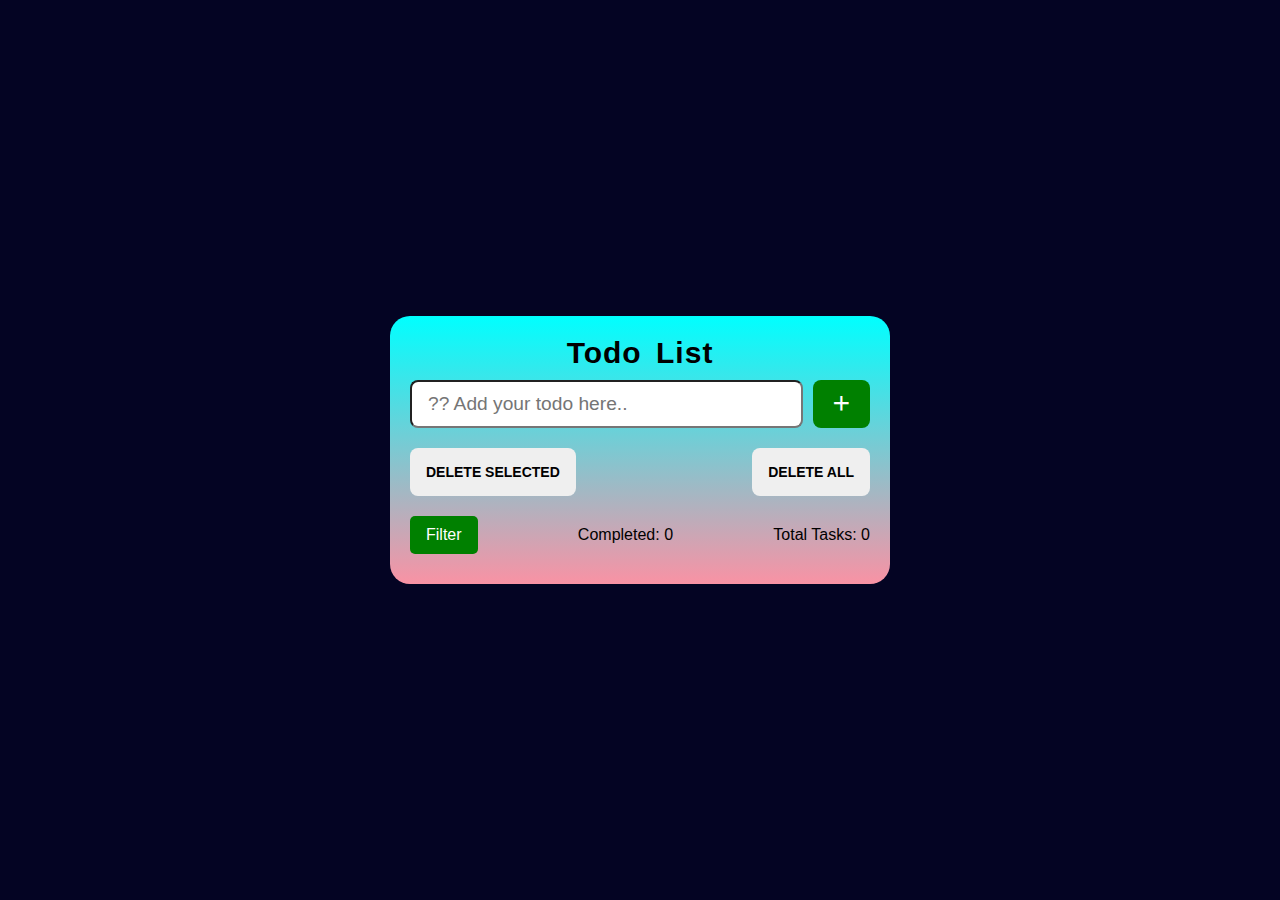
<file: index.html>
<!DOCTYPE html>
<html lang="en" data-theme="bumblebee">

<head>
    <meta charset="UTF-8">
    <meta http-equiv="X-UA-Compatible" content="IE=edge">
    <meta name="viewport" content="width=device-width, initial-scale=1.0">
    <link rel="stylesheet" href="todo.css">
    <link href='https://unpkg.com/boxicons@2.1.2/css/boxicons.min.css' rel='stylesheet'>
    <link rel="icon" type="image/x-icon" href="td.png">

    <title>Todolist</title>
</head>

<body>

    <div class="container">
        <header>
            <h1>Todo List</h1>

            <div class="input-section">
                <input id="todo-input" type="text" placeholder="?? Add your todo here.."
                    class="input w-full max-w-xs" />
                <button id="add-button" class="btn btn-add ">
                    <i class="bx bx-plus bx-sm"></i>
                </button>
            </div>
        </header>

        <div class="todos-filter">

            <button id="delete-selected" class="btn btn-ghost delete-selected-btn">
                Delete Selected
            </button>
            <button id="delete-all" class="btn btn-ghost delete-all-btn">
                Delete All
            </button>
        </div>
        <ul id="all-todos" class="todos-list">
        </ul>

        <div class="filters">
            <div class="dropdown">
                <button class="dropbtn">Filter</button>
                <div class="dropdown-content">
                    <a href="#" id="all">All</a>
                    <a href="#" id="rem">Pending</a>
                    <a href="#" id="com">Completed</a>
                </div>
            </div>

            <div class="completed-task">
                <p>Completed: <span id="c-count">0</span></p>
            </div>
            <div class="remaining-task">
                <p>Total Tasks: <span id="r-count">0</span></p>
            </div>
        </div>
    </div>

    <script src="todo.js"></script>

</body>

</html>
</file>
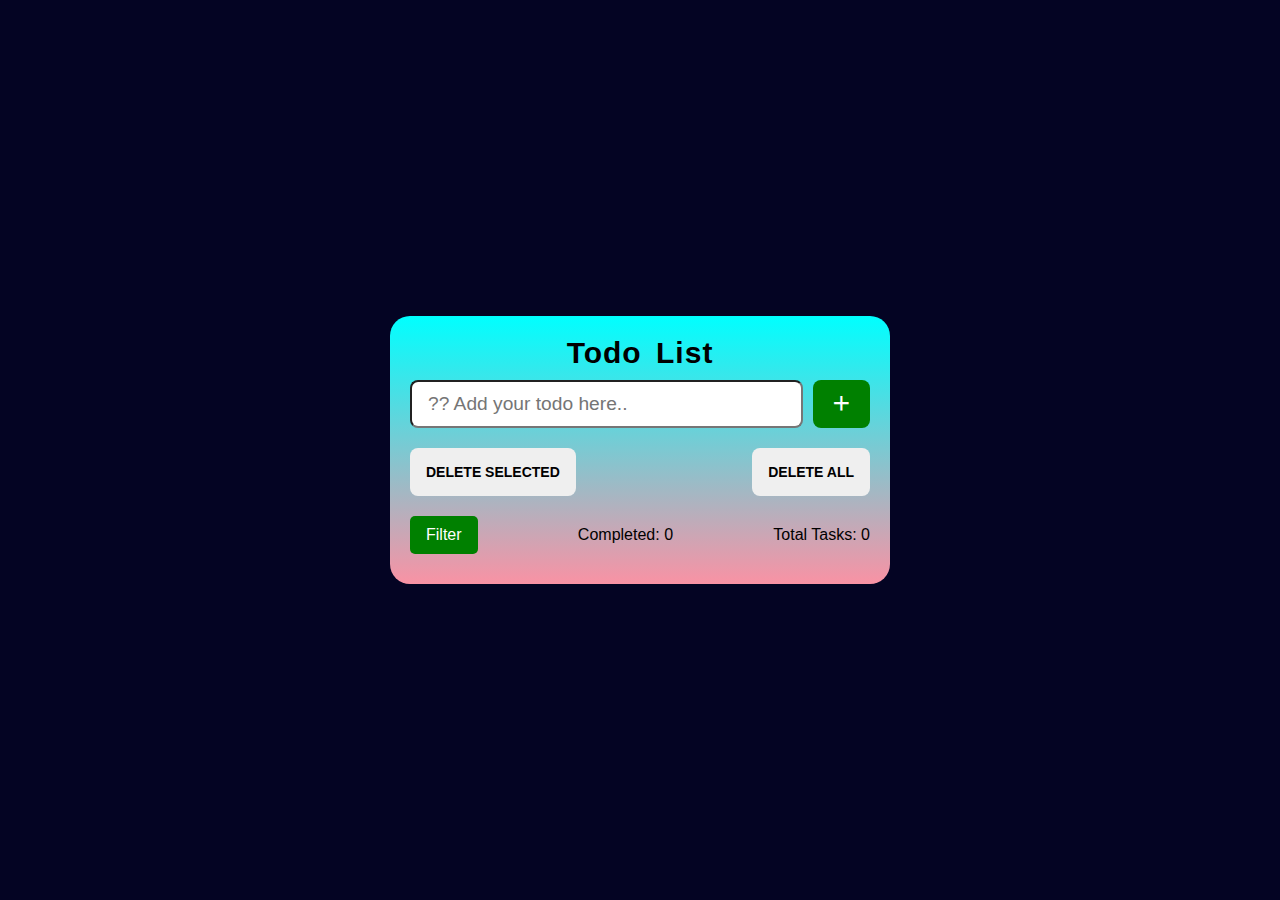
<file: todo.html>
<!DOCTYPE html>
<html lang="en" data-theme="bumblebee">

<head>
    <meta charset="UTF-8">
    <meta http-equiv="X-UA-Compatible" content="IE=edge">
    <meta name="viewport" content="width=device-width, initial-scale=1.0">
    <link rel="stylesheet" href="todo.css">
    <link href='https://unpkg.com/boxicons@2.1.2/css/boxicons.min.css' rel='stylesheet'>
    <link rel="icon" type="image/x-icon" href="td.png">

    <title>Todolist</title>
</head>

<body>

    <div class="container">
        <header>
            <h1>Todo List</h1>

            <div class="input-section">
                <input id="todo-input" type="text" placeholder="?? Add your todo here.."
                    class="input w-full max-w-xs" />
                <button id="add-button" class="btn btn-add ">
                    <i class="bx bx-plus bx-sm"></i>
                </button>
            </div>
        </header>

        <div class="todos-filter">

            <button id="delete-selected" class="btn btn-ghost delete-selected-btn">
                Delete Selected
            </button>
            <button id="delete-all" class="btn btn-ghost delete-all-btn">
                Delete All
            </button>
        </div>
        <ul id="all-todos" class="todos-list">
        </ul>

        <div class="filters">
            <div class="dropdown">
                <button class="dropbtn">Filter</button>
                <div class="dropdown-content">
                    <a href="#" id="all">All</a>
                    <a href="#" id="rem">Pending</a>
                    <a href="#" id="com">Completed</a>
                </div>
            </div>

            <div class="completed-task">
                <p>Completed: <span id="c-count">0</span></p>
            </div>
            <div class="remaining-task">
                <p>Total Tasks: <span id="r-count">0</span></p>
            </div>
        </div>
    </div>

    <script src="todo.js"></script>

</body>

</html>
</file>
<file: todo.css>
@import url('https://fonts.googleapis.com/css2?family=Poppins:wght@200;300;400;500;600;800;900&display=swap');

* {
    margin: 0;
    padding: 0;
    box-sizing: border-box;
    font-family:'Franklin Gothic Medium', 'Arial Narrow', Arial, sans-serif;
}

::-webkit-scrollbar {
    display: none;
}

body{
    position: relative;
    height: 100vh;
    display: flex;
    justify-content: center;
    align-items: center;
    background-color: rgb(4, 4, 35);
}



.container {
    display: flex;
    align-items: center;
    justify-content: center;
    flex-direction: column;
    margin: 0 400px;
    min-width: 500px;
    max-width: 1000px;
    background-image: linear-gradient(aqua, rgb(249, 146, 164));
    border-radius: 20px;
    padding: 20px;
}

.container header {
    display: flex;
    justify-content: center;
    align-items: center;
    flex-direction: column;
    width: 100%;
    margin-bottom: 20px;
}

header h1 {
    font-size: 30px;
    font-weight: bolder;
    margin-bottom: 10px;
    letter-spacing: 1px;
    word-spacing: 5px;
}


header .input-section {
    width: 100%;
    display: flex;
    flex-direction: row;
    justify-content: space-between;
    align-items: center;
    width: 100%;
    height: 100%;
}

.input-section input {
    margin-right: 10px;
    max-width: 100%;
}
.max-w-xs {
    max-width: 20rem;
}
.w-full {
    width: 100%;
}

.input {
    border-radius: 0.5rem;
    height: 3rem;
    border-width: 2px black solid;
    flex-shrink: 1;
    padding: 0rem 1rem;
    font-size: 1.2rem;
    line-height: 2;
}


.todos-filter, .filters {
    display: flex;
    justify-content: space-between;
    align-items: center;
    width: 100%;
    height: 100%;
    margin-bottom: 10px;
}
.filters {
  margin-top: 10px;
}


.todos-list {
    display: flex;
    flex-direction: column;
    justify-content: space-between;
    align-items: center;
    min-height: 100%;
    max-height: 54vh;
    overflow-y: scroll;
    width: 100%;
}

.todos-list .todo-item{
    display: flex;
    flex-direction: row;
    justify-content: space-between;
    align-items: center;
    padding: 10px;
    width: 100%;
}

.todo-item{
      background-color: wheat;
      border-radius: 12px;
      margin-bottom: 5px;
}

.todo-item p{
    margin-right: 10px;
    font-size: 1.4rem;
}

.todo-item .todo-actions {
    display: flex;
    flex-direction: row;
    align-items: center;
    justify-content: end;
    width: 100%;
    height: 100%;
}

.todo-actions button:not(:last-child){
    margin-right: 10px;
}

.di, .ci{
    pointer-events: none;
}


.line{
    text-decoration: line-through;
}

.btn{
    cursor: pointer;
    user-select: none;
    border: none;
    outline: none;
    text-align: center;
    border-radius: 0.5rem;
    height: 3rem;
    min-height: 3rem;
    text-transform: uppercase;
    border-width:1px;
    animation: button-pop var(--animation-btn,.25s)ease-in-out;
    flex-wrap: wrap;
    flex-shrink: 0;
    justify-content: center;
    align-items: center;
    padding-left: 1rem;
    padding-right: 1rem;
    font-size: .875rem;
    font-weight: 600;
    line-height: 1em;
    text-decoration-line: none;
    transition: .2s all cubic-bezier(.4,0,.2,1);
    display: inline-flex;
}

.btn:hover{
    background-color: rgb(108, 109, 110);
    color: white;
}


.btn-add{
    background-color: green;
    color: white
}
.btn-add:hover{
    background-color: white;
    color:rgb(255, 221, 0);
}

.btn-success{
    opacity: 1;
    background-color:rgb(50, 177, 50);
    color: white
}

.btn-success:hover{
    background-color: white;
    color:rgb(50, 177, 50);
}

.btn-error{
    opacity: 1;
    background-color:rgb(246, 77, 4);
    color: white
}
.btn-error:hover{
    background-color: white;
    color:rgb(246, 77, 4);
}

.dropbtn {
    background-color: green;
    color: white;
    padding: 10px 16px;
    font-size: 16px;
    border: none;
    cursor: pointer;
    border-radius: 5px;
  }
  
  .dropdown {
    position: relative;
    display: inline-block;
  }
  
  .dropdown-content {
    display: none;
    position: absolute;
    background-color: #f9f9f9;
    min-width: 160px;
    box-shadow: 0px 8px 16px 0px rgba(0,0,0,0.2);
    z-index: 1;
  }
  
  .dropdown-content a {
    color: black;
    padding: 12px 16px;
    text-decoration: none;
    display: block;
  }
  
  .dropdown-content a:hover {background-color: #f1f1f1}
  
  .dropdown:hover .dropdown-content {
    display: block;
  }
  
  .dropdown:hover .dropbtn {
    background-color: white;
    color: yellowgreen;
  }

@media only screen and (max-width: 530px) {
    .container {
        margin: 0 20px;
        max-width: 96%;
        min-width: 96%;
    }
}
</file>
